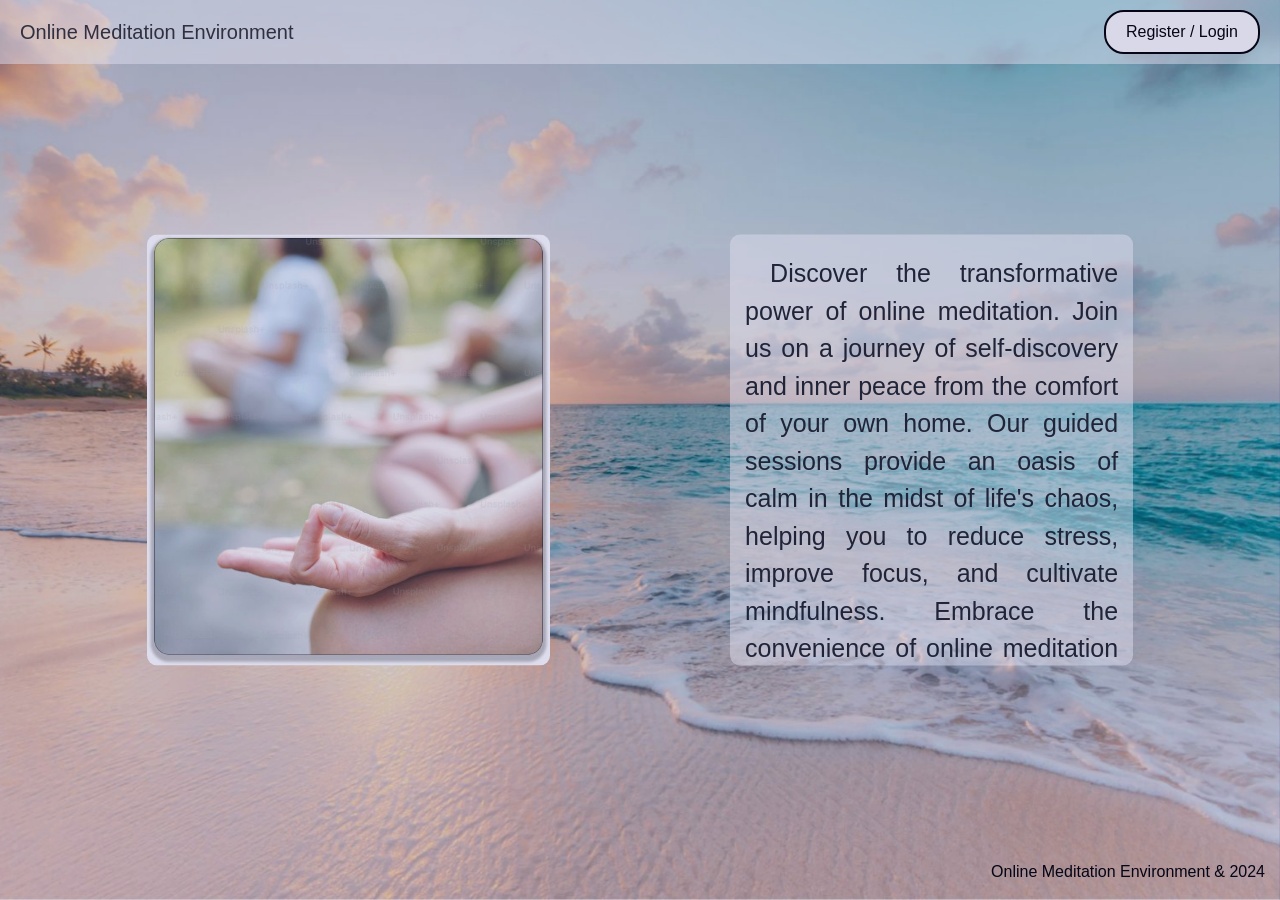
<file: index.html>
<html lang="en">
  <head>
    <meta charset="UTF-8" />
    <meta
      name="viewport"
      content="width=device-width, initial-scale=1.0" />
    <meta
      http-equiv="X-UA-Compatible"
      content="ie=edge" />

    <title>Online Meditation Environment</title>

    <!--Links-->

    <!--Bootstrap-->
    <link
      rel="stylesheet"
      href="https://stackpath.bootstrapcdn.com/bootstrap/4.4.1/css/bootstrap.min.css"
      integrity="sha384-Vkoo8x4CGsO3+Hhxv8T/Q5PaXtkKtu6ug5TOeNV6gBiFeWPGFN9MuhOf23Q9Ifjh"
      crossorigin="anonymous" />

    <!--Mystyle-->
    <link
      rel="stylesheet"
      href="./css/index.css" />

    <!--Google Font Style-->
    <link
      href="https://fonts.googleapis.com/css?family=Notable|Permanent+Marker|Roboto|Saira+Stencil+One&display=swap"
      rel="stylesheet" />
  </head>

  <body>
    <!--Hero Image-->

    <div
      id="home"
      class="hero-image">
      <div class="hero-video">
        <div class="hero-wo">
          <!-- <video
            autoplay="autoplay"
            loop="loop"
            muted
            defaultMuted
            playsinline
            id="myVideo"
            controls="false">
            <source
              src="./assets/video/pexels-rostislav-uzunov-7513671.mp4"
              type="video/mp4" />
          </video> -->
          <img
            src="./assets/image/index.jpg"
            alt="" />
        </div>
      </div>
      <br />
    </div>
    <div class="header">
      <div class="center-box">
        <p>Online Meditation Environment</p>
      </div>
      <button
      onclick="fadeAndRedirect();"
      class="btn custom-button"
      style="position: relative; z-index: 1000;">
      Register / Login
    </button>
    </div>
    <div class="content"  id="textContainer">
      <img src="./assets/image/index_popup.jpg" alt="">
        <div  class="text">
          <div>Discover the transformative power of online meditation. Join us on a journey of self-discovery and inner peace from the comfort of your own home. Our guided sessions provide an oasis of calm in the midst of life's chaos, helping you to reduce stress, improve focus, and cultivate mindfulness. Embrace the convenience of online meditation and unlock a world of relaxation at your fingertips. 
          </div>
          
          <div>Let's start this journey together......</div>
        </div>
    </div>
    <div class="footer">
      <p>Online Meditation Environment & 2024</p>
    </div>
  </body>
  <!--Script-->
  <script
    src="https://code.jquery.com/jquery-3.4.1.slim.min.js"
    integrity="sha384-J6qa4849blE2+poT4WnyKhv5vZF5SrPo0iEjwBvKU7imGFAV0wwj1yYfoRSJoZ+n"
    crossorigin="anonymous"></script>
  <script
    src="https://cdn.jsdelivr.net/npm/popper.js@1.16.0/dist/umd/popper.min.js"
    integrity="sha384-Q6E9RHvbIyZFJoft+2mJbHaEWldlvI9IOYy5n3zV9zzTtmI3UksdQRVvoxMfooAo"
    crossorigin="anonymous"></script>
  <script
    src="https://stackpath.bootstrapcdn.com/bootstrap/4.4.1/js/bootstrap.min.js"
    integrity="sha384-wfSDF2E50Y2D1uUdj0O3uMBJnjuUD4Ih7YwaYd1iqfktj0Uod8GCExl3Og8ifwB6"
    crossorigin="anonymous"></script>
  <script src="./js/index.js"></script>
</html>
</file>
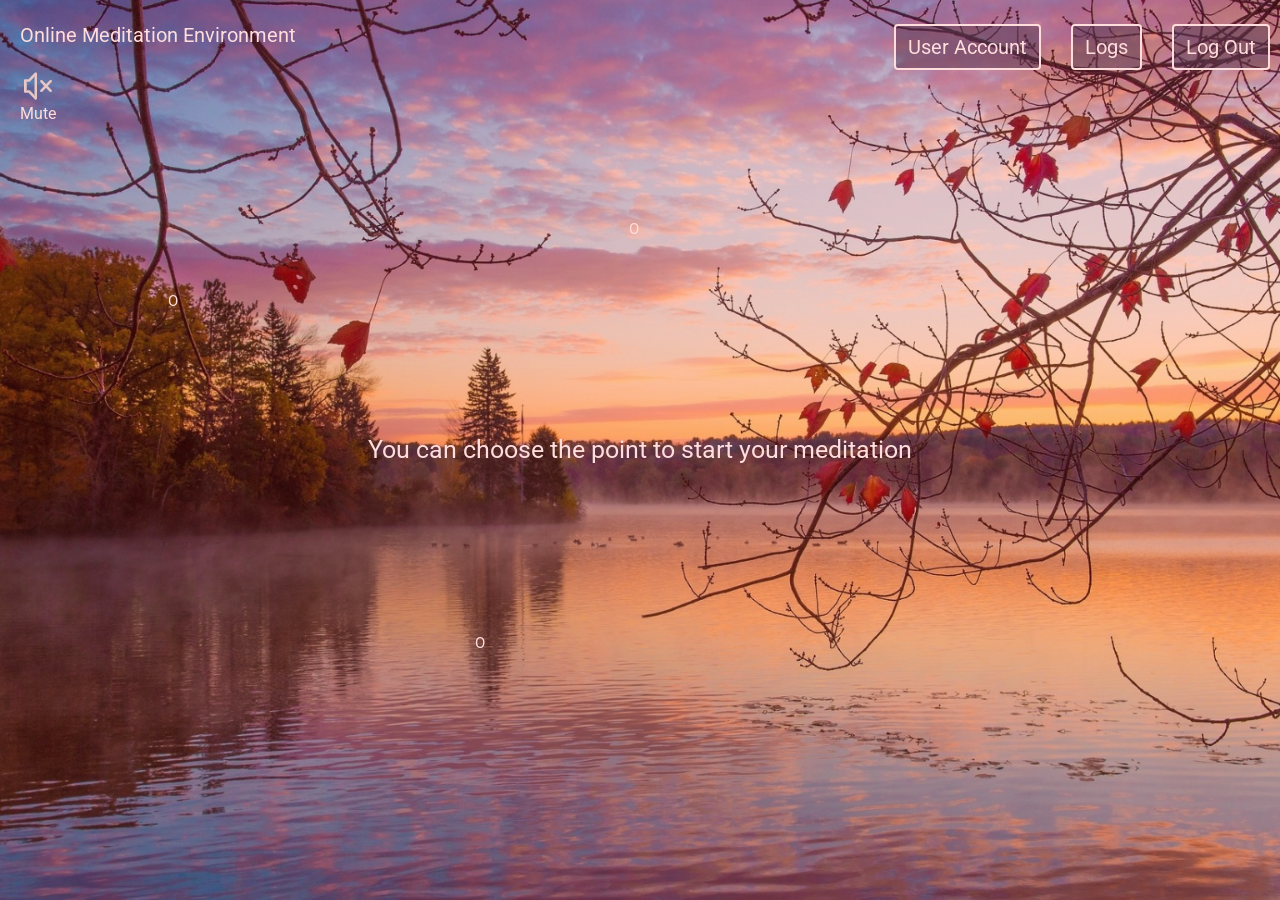
<file: meditation.html>
<html lang="en">

<head>
    <meta charset="UTF-8">
    <meta name="viewport" content="width=device-width, initial-scale=1.0">
    <meta http-equiv="X-UA-Compatible" content="ie=edge">
    <title>Online Meditation Environment</title>

    <!--Links-->

    <!--Bootstrap-->
    <link rel="stylesheet" href="https://stackpath.bootstrapcdn.com/bootstrap/4.4.1/css/bootstrap.min.css"
        integrity="sha384-Vkoo8x4CGsO3+Hhxv8T/Q5PaXtkKtu6ug5TOeNV6gBiFeWPGFN9MuhOf23Q9Ifjh" crossorigin="anonymous">

    <!--Mystyle-->
    <link rel="stylesheet" href="./css/meditation.css">

    <!--Google Font Style-->
    <link href="https://fonts.googleapis.com/css?family=Notable|Permanent+Marker|Roboto|Saira+Stencil+One&display=swap"
        rel="stylesheet">
</head>
<style>
</style>
<body>
    <!--Hero Image-->

    <div id="home" class="hero-image">
        <div class="hero-video">
            <div class="hero-wo">
                <!-- <video autoplay="autoplay" loop="loop" muted defaultMuted playsinline id="myVideo" controls>
                    <source src="./assets/video/开始冥想.mp4" type="video/mp4">
                    </video> -->
          <img src="./assets/image/meditation.jpg" alt=""/>

            </div>
            <div class="title">
              <span>Online Meditation Environment</span>
          </div>
          <div class="centre-content">
            <span>You can choose the point to start your meditation</span>
        </div>
            <div class="setting-time">
            
                <div class="img-font-box" style="position: relative;margin-top: 30px;">
                    <div>
                        <!-- <div>
                            <img src="./assets/image/home.png" alt="" class="titme-hover" data-toggle="modal"
                                data-target="#confirmModalReturn">
                        </div> -->
                    </div>
                </div>
                <!-- <div id="container-countdown">
                    <div id="count" class="is-hied">
                        <p id="countdown"></p>
                    </div>
                </div> -->
                <!-- <div class="img-font-box">
                    <div>
                        <img src="./assets/image/sttingTime.png" alt="" class="titme-hover" data-toggle="modal"
                            data-target="#confirmModal">
                    </div>
                    <div class="font-style">
                        <span>Set time</span>
                    </div>
                </div>
                <div class="img-font-box" id="play">
                    <div>
                        <img src="./assets/image/start1.png" alt="" class="start-img">
                    </div>
                    <div class="font-style">
                        <span>Start</span>
                    </div>
                </div>
                <div class="img-font-box" id="stop">
                    <div>
                        <img src="./assets/image/pause.png" alt="" class="start-img">
                    </div>
                    <div class="font-style">
                        <span>Pause</span>
                    </div>
                </div>
                <div class="img-font-box" id="reset">
                    <div>
                        <img src="./assets/image/reset.png" alt="" class="start-img">
                    </div>
                    <div class="font-style">
                        <span>Reset</span>
                    </div>
                </div> -->
                <div class="img-font-box" id="Mute" style="opacity: 1;">
                    <div>
                        <img src="./assets/image/closeAudio.png" alt="" class="start-img" id="myImage">
                    </div>
                    <div class="font-style">
                        <span>Mute</span>
                    </div>
                </div>
            </div>
            <div class="custom-button" style="top: 30%; left: 10%;">
                <button onclick="fadeAndRedirect();" class="btn  mt-5 custom-button"
                    style="position: relative;z-index: 999;" id="btn01">O</button>
            </div>
            <div class="custom-button1" style="top: 68%; left: 34%;">
                <button onclick="fadeAndRedirect1();" class="btn mt-5 custom-button"
                    style="position: relative;" id="btn02">O</button>
            </div>
            <div class="custom-button2" style="top: 22%; left: 46%;">
                <button onclick="fadeAndRedirect2();" class="btn  mt-5 custom-button"
                    style="position: relative;" id="btn03">O</button>
            </div>
            <!-- <div class="custom-button-bottom" style="top: 84%; left: 6%;">
                <button type="button" class="btn  mt-5 custom-button" data-toggle="tooltip"
                    data-placement="top" title="Don't feel alone, I'll accompany you." id="btn04">
                    O
                </button>
            </div> -->
        </div>
        <br>
        <div class="order-box">
            <div>
              <button
                class="order-btn btn mt-5"
                type="button"
                class="btn btn-primary"
                data-toggle="modal"
                data-target="#exampleModalCenter">
                User Account
              </button>
            </div>
            <div>
              <button
                class="order-btn btn mt-5"
                type="button"
                class="btn btn-primary"
                data-toggle="modal"
                data-target="#examplehistoryRecord">
                Logs
              </button>
            </div>
            <div>
              <button
                class="order-btn btn mt-5"
                type="button"
                data-toggle="modal"
                data-target="#confirmModal">
                Log Out
              </button>
            </div>
          </div>
          <div
            class="modal fade"
            id="exampleModalCenter"
            tabindex="-1"
            role="dialog"
            aria-labelledby="exampleModalCenterTitle"
            aria-hidden="true">
            <div
              class="modal-dialog modal-dialog-centered"
              style="max-width: 800px"
              role="document">
              <div class="modal-content">
                <div class="modal-header">
                  <h5
                    class="modal-title"
                    id="exampleModalCenterTitle">
                    User Center
                  </h5>
                  <button
                    type="button"
                    class="close"
                    data-dismiss="modal"
                    aria-label="Close">
                    <span aria-hidden="true">&times;</span>
                  </button>
                </div>
                <div class="modal-body">
                  <div class="flex-box">
                    <form>
                      <div class="form-group row">
                        <label
                          for="inputPassword"
                          class="col-sm-2 col-form-label"
                          style="color: #fff"
                          >Username</label
                        >
                        <div class="col-sm-10">
                          <input
                            class="form-control"
                            id="name"
                            placeholder="Username" />
                        </div>
                      </div>
                      <div class="form-group row">
                        <label
                          for="inputPassword"
                          class="col-sm-2 col-form-label"
                          style="color: #fff"
                          >First name</label
                        >
                        <div class="col-sm-10">
                          <input
                            class="form-control"
                            id="Family name"
                            placeholder="First name" />
                        </div>
                      </div>
                      <div class="form-group row">
                        <label
                          for="inputPassword"
                          class="col-sm-2 col-form-label"
                          style="color: #fff"
                          >Family name</label
                        >
                        <div class="col-sm-10">
                          <input
                            class="form-control"
                            id="Family name"
                            placeholder="Family name" />
                        </div>
                      </div>
                      <div class="form-group row">
                        <label
                          for="inputPassword"
                          class="col-sm-2 col-form-label"
                          style="color: #fff"
                          >Birthday</label
                        >
                        <div class="col-sm-10">
                          <input
                            class="form-control"
                            id="Birthday"
                            placeholder="Birthday" />
                        </div>
                      </div>
                      <div class="form-group row">
                        <label
                          for="inputPassword"
                          class="col-sm-2 col-form-label"
                          style="color: #fff"
                          >Email</label
                        >
                        <div class="col-sm-10">
                          <input
                            class="form-control"
                            id="Email"
                            placeholder="Email" />
                        </div>
                      </div>
                      <div class="form-group row">
                        <label
                          for="inputPassword"
                          class="col-sm-2 col-form-label"
                          style="color: #fff"
                          >Password</label
                        >
                        <div class="col-sm-10">
                          <input
                            class="form-control"
                            id="Password"
                            placeholder="Password" />
                        </div>
                      </div>
                      <div class="form-group row">
                        <label
                          for="inputPassword"
                          class="col-sm-2 col-form-label"
                          style="color: #fff"
                          >ConfirmPwd</label
                        >
                        <div class="col-sm-10">
                          <input
                            class="form-control"
                            id="Etc"
                            placeholder="ConfirmPwd" />
                        </div>
                      </div>
                    </form>
                  </div>
                </div>
                <div class="modal-footer">
                  <button
                    type="button"
                    class="color-btn btn btn-secondary"
                    data-dismiss="modal">
                    Close
                  </button>
                  <button
                    type="button"
                    class="color-btn btn btn-secondary">
                    Save
                  </button>
                </div>
              </div>
            </div>
          </div>
          <div
            class="modal fade"
            id="examplehistoryRecord"
            tabindex="-1"
            role="dialog"
            aria-labelledby="exampleModalCenterTitle"
            aria-hidden="true">
            <div
              class="modal-dialog modal-dialog-centered"
              style="max-width: 800px"
              role="document">
              <div class="modal-content">
                <div class="modal-header">
                  <h5
                    class="modal-title"
                    id="exampleModalCenterTitle">
                    Logs
                  </h5>
                  <button
                    type="button"
                    class="close"
                    data-dismiss="modal"
                    aria-label="Close">
                    <span aria-hidden="true">&times;</span>
                  </button>
                </div>
                <div
                  class="modal-body"
                  id="testTable">
                  <table class="table table-dark">
                    <thead>
                      <tr>
                        <th scope="col">id</th>
                        <th scope="col">Login time</th>
                        <th scope="col">Meditation time</th>
                        <th scope="col">Feelings before</th>
                        <th scope="col">Feelings after</th>
                      </tr>
                    </thead>
                    <tbody>
                      <tr>
                        <th scope="row">1</th>
                        <td>Mark</td>
                        <td>Otto</td>
                        <td>@mdo</td>
                        <td>@mdo</td>
                      </tr>
                      <tr>
                        <th scope="row">2</th>
                        <td>Jacob</td>
                        <td>Thornton</td>
                        <td>Thornton</td>
                        <td>@fat</td>
                      </tr>
                      <tr>
                        <th scope="row">3</th>
                        <td>Larry</td>
                        <td>the Bird</td>
                        <td>@twitter</td>
                        <td>@twitter</td>
                      </tr>
                      <tr>
                        <th scope="row">4</th>
                        <td>Larry</td>
                        <td>the Bird</td>
                        <td>the Bird</td>
                        <td>@twitter</td>
                      </tr>
                      <tr>
                        <th scope="row">5</th>
                        <td>Larry</td>
                        <td>the Bird</td>
                        <td>@twitter</td>
                        <td>the Bird</td>
                      </tr>
                      <tr>
                        <th scope="row">6</th>
                        <td>Larry</td>
                        <td>the Bird</td>
                        <td>@twitter</td>
                        <td>Larry</td>
                      </tr>
                      <tr>
                        <th scope="row">3</th>
                        <td>Larry</td>
                        <td>the Bird</td>
                        <td>@twitter</td>
                        <td>@twitter</td>

                      </tr>
                      <tr>
                        <th scope="row">3</th>
                        <td>Larry</td>
                        <td>the Bird</td>
                        <td>@twitter</td>
                        <td>@twitter</td>
                      </tr>
                      <tr>
                        <th scope="row">3</th>
                        <td>Larry</td>
                        <td>the Bird</td>
                        <td>@twitter</td>
                        <td>@twitter</td>
                      </tr>
                      <tr>
                        <th scope="row">3</th>
                        <td>Larry</td>
                        <td>the Bird</td>
                        <td>@twitter</td>
                        <td>@twitter</td>
                      </tr>
                      <tr>
                        <th scope="row">3</th>
                        <td>Larry</td>
                        <td>the Bird</td>
                        <td>@twitter</td>
                        <td>@twitter</td>
                      </tr>
                      <tr>
                        <th scope="row">3</th>
                        <td>Larry</td>
                        <td>the Bird</td>
                        <td>@twitter</td>
                        <td>@twitter</td>
                      </tr>
                      <tr>
                        <th scope="row">3</th>
                        <td>Larry</td>
                        <td>the Bird</td>
                        <td>@twitter</td>
                        <td>@twitter</td>
                      </tr>
                      <tr>
                        <th scope="row">3</th>
                        <td>Larry</td>
                        <td>the Bird</td>
                        <td>@twitter</td>
                        <td>@twitter</td>
                      </tr>
                      <tr>
                        <th scope="row">3</th>
                        <td>Larry</td>
                        <td>the Bird</td>
                        <td>@twitter</td>
                        <td>@twitter</td>
                      </tr>
                      <tr>
                        <th scope="row">3</th>
                        <td>Larry</td>
                        <td>the Bird</td>
                        <td>@twitter</td>
                        <td>@twitter</td>
                      </tr>
                      <tr>
                        <th scope="row">3</th>
                        <td>Larry</td>
                        <td>the Bird</td>
                        <td>@twitter</td>
                        <td>@twitter</td>
                      </tr>
                      <tr>
                        <th scope="row">3</th>
                        <td>Larry</td>
                        <td>the Bird</td>
                        <td>@twitter</td>
                        <td>@twitter</td>
                      </tr>
                    </tbody>
                  </table>
                </div>
                <div class="modal-footer">
                  <button
                    type="button"
                    class="color-btn btn btn-secondary"
                    data-dismiss="modal">
                    Close
                  </button>
                  <!-- <button type="button" class="btn btn-primary">Save changes</button> -->
                </div>
              </div>
            </div>
          </div>
          <div
            class="modal fade"
            id="confirmModal"
            tabindex="-1"
            role="dialog">
            <div
              class="modal-dialog"
              role="document">
              <div class="modal-content">
                <div class="modal-header">
                  <h5 class="modal-title">Log out or not</h5>
                  <button
                    type="button"
                    class="close"
                    data-dismiss="modal"
                    aria-label="Close">
                    <span aria-hidden="true">&times;</span>
                  </button>
                </div>
                <div class="modal-body flex-box">
                  <div class="flex-center">
                    <span>Are you sure to log out?</span>
                  </div>
                </div>
                <div class="modal-footer">
                  <button
                    type="button"
                    class="color-btn btn btn-secondary"
                    data-dismiss="modal">
                    Cancel
                  </button>
                  <button
                    type="button"
                    class="color-btn btn btn-secondary"
                    id="confirmButton"
                    onclick="loginOut()">
                    Log out
                  </button>
                </div>
              </div>
            </div>
          </div>


        <!-- <div class="modal fade" id="confirmModal" tabindex="-1" role="dialog" aria-labelledby="exampleModalCenterTitle"
            aria-hidden="true">
            <div class="modal-dialog" role="document">
                <div class="modal-content">
                    <div class="modal-header">
                        <h5 class="modal-title">Set time</h5>
                        <button type="button" class="close" data-dismiss="modal" aria-label="Close">
                            <span aria-hidden="true">&times;</span>
                        </button>
                    </div>
                    <div class="modal-body flex-box">
                        <div class="flex-center" style="display: flex;">
                            <div style="margin-top: 6px;">
                                <span>Please set the time：</span>
                            </div>
                            <div class="input-group">
                                <input type="number" class="form-control" id="timeValue" min="0" max="10"
                                    oninput="if(value> 10)value=10;if(value< 1)value=1">
                                <div class=" input-group-append">
                                    <span class="input-group-text">min</span>
                                </div>
                            </div>
                        </div>

                    </div>
                    <div class="modal-footer">
                        <button type="button" class="color-btn btn btn-secondary" data-dismiss="modal">Cancel</button>
                        <button type="button" class=" color-btn btn btn-secondary" id="confirmButton"
                            onclick="setTime()">Confirm</button>
                    </div> 
                </div>
            </div>
        </div> -->
        <!-- <div
        class="modal fade"
        id="confirmModalReturn"
        tabindex="-1"
        role="dialog">
        <div
          class="modal-dialog"
          role="document">
          <div class="modal-content">
            <div class="modal-header">
              <h5 class="modal-title">Return Home</h5>
              <button
                type="button"
                class="close"
                data-dismiss="modal"
                aria-label="Close">
                <span aria-hidden="true">&times;</span>
              </button>
            </div>
            <div class="modal-body flex-box">
              <div class="flex-center">
                <span>Are you sure to return home？</span>
              </div>
            </div>
            <div class="modal-footer">
              <button
                type="button"
                class="color-btn btn btn-secondary"
                data-dismiss="modal">
                Cancel
              </button>
              <button
                type="button"
                class="color-btn btn btn-secondary"
                id="confirmButton"
                onclick="returnHome()">
                Confirm
              </button>
            </div>
          </div>
        </div>
      </div> -->
    </div>
        <!-- <div class="modal fade" id="confirmModalReturn" tabindex="-1" role="dialog">
            <div class="modal-dialog" role="document">
                <div class="modal-content">
                    <div class="modal-header">
                        <h5 class="modal-title">home back</h5>
                        <button type="button" class="close" data-dismiss="modal" aria-label="Close">
                            <span aria-hidden="true">&times;</span>
                        </button>
                    </div>
                    <div class="modal-body">
                        <div style="color: #fff;">
                            <span>Whether to return to the home page</span>
                        </div>
                        <div style="color: #fff;">
                            <span>Any thoughts on meditation</span>
                        </div>
                        <div style="padding: 20px;">
                            <input class="form-control" placeholder="Please enter your thoughts">
                        </div>
                    </div>
                    <div class="modal-footer">
                        <button type="button" class="color-btn btn btn-secondary" data-dismiss="modal">Cancel</button>
                        <button type="button" class="color-btn btn btn-secondary" id="confirmButton"
                            onclick="returnHome()">Confirm</button>
                    </div>
                </div>
            </div>
        </div> -->
        <div class="modal fade" id="alertMsg" tabindex="-1" role="dialog">
            <div class="modal-dialog" role="document">
                <div class="modal-content">
                    <div class="modal-header alertMsg-head">
                        <button type="button" class="close" data-dismiss="modal">
                            <span aria-hidden="true">&times;</span>
                        </button>
                    </div>
                    <div class="modal-body">
                        <div style="color: #fff;">
                            <span id="alertMsgVal">Whether to return to the home page</span>
                        </div>

                    </div>
                    <div class="modal-footer alertMsg-footer">
                        <button type="button" class="color-btn btn btn-secondary" data-dismiss="modal">OK</button>
                    </div>
                </div>
            </div>
        </div>
        <div>
            <audio id="myAudio" loop>
                <source src="./assets/video/y1972.mp3" />
            </audio>
        </div>
        <!-- 音频1 
        <div>
            <audio id="myAudio1">
                <source src="./assets/video/1517.mp3" />
            </audio>
        </div>
        音频2
        <div>
            <audio id="myAudio2">
                <source src="./assets/video/y1938.mp3" />
            </audio>
        </div>
        
        <div>
            <audio id="myAudio3">
                <source src="./assets/video/y1751.mp3" />
            </audio>
        </div>
        
        <div>
            <audio id="myAudio4">
                <source src="./assets/video/y2008.mp3" />
            </audio>-->
        </div>
    </div>
</body>
<script src="https://code.jquery.com/jquery-3.4.1.slim.min.js"
    integrity="sha384-J6qa4849blE2+poT4WnyKhv5vZF5SrPo0iEjwBvKU7imGFAV0wwj1yYfoRSJoZ+n"
    crossorigin="anonymous"></script>
<script src="https://cdn.jsdelivr.net/npm/popper.js@1.16.0/dist/umd/popper.min.js"
    integrity="sha384-Q6E9RHvbIyZFJoft+2mJbHaEWldlvI9IOYy5n3zV9zzTtmI3UksdQRVvoxMfooAo"
    crossorigin="anonymous"></script>
<script src="https://stackpath.bootstrapcdn.com/bootstrap/4.4.1/js/bootstrap.min.js"
    integrity="sha384-wfSDF2E50Y2D1uUdj0O3uMBJnjuUD4Ih7YwaYd1iqfktj0Uod8GCExl3Og8ifwB6"
    crossorigin="anonymous"></script>
<script src="./js/meditation.js"></script>

</html>
</file>
<file: css/index.css>
h1,
h2 {
  font-weight: 200;
  margin: 0.4em 0;
  font-family: montserrat;
}

h1 {
  font-size: 3.5em;
}

h2 {
  color: white;
  font-size: 2em;
}

.hero-image {
  /*background-color: ;*/
  text-align: center;
  /*background-image: url();*/
}

/* Hero style */

body,
html {
  min-height: 100vh;
}
body {
  width: 100%;
  min-height: 100vh;
  margin: 0;
  padding: 0;
  font-family: Arial, sans-serif;
  background-color: #e9e8e8;
}
/* The hero image */

.hero-image {
  /* Use "linear-gradient" to add a darken background effect to the image (photographer.jpg). This will make the text easier to read */
  /* Set a specific height */
  height: 100%;
  /* Position and center the image to scale nicely on all screens */
  background-position: center;
  background-repeat: no-repeat;
  background-size: cover;
  position: relative;
}

/* Place text in the middle of the image */

.hero-text {
  text-align: center;
  position: absolute;
  top: 50%;
  left: 50%;
  transform: translate(-50%, -50%);
  color: black;
}

/* .hero-video {
  position: relative;
  overflow: hidden;
  height: 100vh; 
} */

.hero-wo {
  pointer-events: none;
}

.hero-wo video::-webkit-media-controls {
  display: none !important;
}
.header {
  box-sizing: border-box;
  width: 100%;
  display: flex;
  justify-content: space-between;
  align-items: center;
  height: auto;
  position: fixed;
  top: 0;
  padding: 10px 20px;
  text-align: center;
  background-color: rgba(255, 255, 255, 0.5); /* 设置背景颜色并添加透明度 */
}

.custom-button {
  background-color: rgba(250, 250, 250);
  border: 2px solid #000;
  color: #000;
  padding: 8px 20px;
  font-size: 16px;
  cursor: pointer;
  border-radius: 20px;
}

.custom-button:hover {
  background-color: transparent;
  color: white;
  border: 2px solid white;
}
.center-box {
  display: flex;
  justify-content: center;
  align-items: center;
}
.center-box p {
  margin: 0;
  display: flex;
  justify-content: center;
  align-items: center;
  font-size: 20px;
  color: #333;
}
.center-box img {
  width: 60px;
  height: auto;
}

.content {
  display: flex;
  justify-content: center;
  align-items: center;
  text-align: center;
  gap: 180px;
  position: fixed;
  top: 50%;
  left: 50%;
  transform: translate(-50%, -50%);
  width: 90%;
  height: auto;
}

.content img {
  width: 35%;
  height: auto;
  border-radius: 10px;
}

.content .text {
  width: 25%;
  height: 100%;
  background-color: rgba(255, 255, 255, 0.5);
  padding: 20px 15px;
  border-radius: 10px;
  font-size: 25px;
  text-align: justify; /* 左右对齐 */
  overflow: hidden; /* 隐藏溢出的文本 */
  text-indent: 1em; /* 首行空两个文字 */
}

.hero-video img {
  position: fixed;
  top: 0;
  left: 0;
  width: 100%;
  height: 100%;
  object-fit: cover;
  z-index: -100;
}

.mypic {
  border-radius: 150%;
  height: 180px;
  width: 150px;
  background-color: white;
  box-shadow:
    0 4px 8px 0 rgba(0, 0, 0, 0.2),
    0 6px 20px 0 rgba(0, 0, 0, 0.19);
}

.sect3 {
  padding: 100px;
}

#logo1 {
  width: 70px;
  height: 70px;
  -webkit-filter: drop-shadow(8px 8px 10px green);
  filter: drop-shadow(8px 8px 10px green);
}

#contactme {
  align-items: center;
}

#cardimg {
  -webkit-filter: drop-shadow(8px 8px 10px green);
  filter: drop-shadow(8px 8px 10px green);
}

.icons {
  display: block;
  margin-left: auto;
  margin-right: auto;
  width: 50%;
}

/*Carusel style*/

.navbar-brand {
  font-family: "Notable", sans-serif;
  font-size: x-large;
}

html {
  scroll-behavior: smooth;
}

.space {
  padding: 20px;
}

#mypic2 {
  border-radius: 50%;
  height: 180px;
  width: 170px;
  display: block;
  margin-left: auto;
  margin-right: auto;
  padding: 20px;
  -webkit-filter: drop-shadow(8px 8px 10px green);
  filter: drop-shadow(8px 8px 10px green);
}

#img1 {
  -webkit-filter: drop-shadow(8px 8px 10px blue);
  filter: drop-shadow(8px 8px 10px green);
}

.center {
  margin: 0;
  float: none;
  text-align: center;
}

.background {
  background: #ada996;
  /* fallback for old browsers */
  /*  */
  background: -webkit-linear-gradient(to right, #eaeaea, #dbdbdb, #f2f2f2, #ada996);
  /* Chrome 10-25, Safari 5.1-6 */
  background: linear-gradient(to right, #eaeaea, #dbdbdb, #f2f2f2, #ada996);
  /* W3C, IE 10+/ Edge, Firefox 16+, Chrome 26+, Opera 12+, Safari 7+ */
  text-align: center;
  color: black;
}

.centericons {
  display: inline;
  margin-left: auto;
  margin-right: auto;
  width: 50%;
}

.footer {
  position: fixed;
  left: 0;
  bottom: 0;
  width: 100%;
  /* background-color: ; */
  color: #000;
  text-align: right;
  padding-right: 15px;
}

.Companies {
  background-color: lightgray;
  padding: 6%;
}

.card-title {
  font-size: 15px;
}

.line {
  width: 100%;
  border-bottom: 1px solid darkgrey;
}
.modal {
  top: 50% !important;
  left: 50% !important;
  transform: translate(-50%, -50%) !important;
  height: auto !important;
}
</file>
<file: css/meditation.css>
h1,
h2 {
  font-weight: 200;
  margin: 0.4em 0;
  font-family: montserrat;
}

h1 {
  font-size: 3.5em;
}

h2 {
  color: white;
  font-size: 2em;
}

.hero-image {
  /*background-color: ;*/
  text-align: center;
  /*background-image: url();*/
}

/* Hero style */

body,
html {
  height: 100%;
}

/* The hero image */

.hero-image {
  /* Use "linear-gradient" to add a darken background effect to the image (photographer.jpg). This will make the text easier to read */
  /* Set a specific height */
  height: 100%;
  /* Position and center the image to scale nicely on all screens */
  background-position: center;
  background-repeat: no-repeat;
  background-size: cover;
  position: relative;
}

/* Place text in the middle of the image */

.hero-text {
  text-align: center;
  position: absolute;
  top: 50%;
  left: 50%;
  transform: translate(-50%, -50%);
  color: black;
}

/* .hero-video {
  position: relative;
  overflow: hidden;
  height: 100vh; 
} */

.hero-wo {
  pointer-events: none;
  /* 阻止视频元素接收鼠标事件 */
}

.hero-wo img {
  position: fixed;
  top: 0;
  left: 0;
  width: 100%;
  height: 100%;
  object-fit: cover;
}

.mypic {
  border-radius: 150%;
  height: 180px;
  width: 150px;
  background-color: white;
  box-shadow:
    0 4px 8px 0 rgba(0, 0, 0, 0.2),
    0 6px 20px 0 rgba(0, 0, 0, 0.19);
}

.sect3 {
  padding: 100px;
}

#logo1 {
  width: 70px;
  height: 70px;
  -webkit-filter: drop-shadow(8px 8px 10px green);
  filter: drop-shadow(8px 8px 10px green);
}

#contactme {
  align-items: center;
}

#cardimg {
  -webkit-filter: drop-shadow(8px 8px 10px green);
  filter: drop-shadow(8px 8px 10px green);
}

.icons {
  display: block;
  margin-left: auto;
  margin-right: auto;
  width: 50%;
}

/*Carusel style*/

.navbar-brand {
  font-family: "Notable", sans-serif;
  font-size: x-large;
}

html {
  scroll-behavior: smooth;
}

.space {
  padding: 20px;
}

#mypic2 {
  border-radius: 50%;
  height: 180px;
  width: 170px;
  display: block;
  margin-left: auto;
  margin-right: auto;
  padding: 20px;
  -webkit-filter: drop-shadow(8px 8px 10px green);
  filter: drop-shadow(8px 8px 10px green);
}

#img1 {
  -webkit-filter: drop-shadow(8px 8px 10px blue);
  filter: drop-shadow(8px 8px 10px green);
}

.center {
  margin: 0;
  float: none;
  text-align: center;
}

.background {
  background: #ada996;
  /* fallback for old browsers */
  /*  */
  background: -webkit-linear-gradient(to right, #eaeaea, #dbdbdb, #f2f2f2, #ada996);
  /* Chrome 10-25, Safari 5.1-6 */
  background: linear-gradient(to right, #eaeaea, #dbdbdb, #f2f2f2, #ada996);
  /* W3C, IE 10+/ Edge, Firefox 16+, Chrome 26+, Opera 12+, Safari 7+ */
  text-align: center;
  color: black;
}

.centericons {
  display: inline;
  margin-left: auto;
  margin-right: auto;
  width: 50%;
}

.footer {
  position: fixed;
  left: 0;
  bottom: 0;
  width: 100%;
  /* background-color: ; */
  color: white;
  text-align: right;
  padding-right: 15px;
}

.Companies {
  background-color: lightgray;
  padding: 6%;
}

.card-title {
  font-size: 15px;
}

.line {
  width: 100%;
  border-bottom: 1px solid darkgrey;
}

.custom-button {
  position: absolute;
  /* 设置绝对定位 */
  background-color: transparent;
  /* 透明背景 */
  border: none;
  /* 白色边框 */
  color: white;
  /* 白色字体 */
  padding: 10px 20px;
  /* 按钮内边距 */
  font-size: 15px;
  /* 字体大小 */
  cursor: pointer;
  /* 鼠标悬停样式 */
  transition: all 1.5s ease;
  /* 过渡效果 */
}

.custom-button:hover {
  background-color: transparent;
  color: white;
  border: none;
}

.custom-button button::before,
.custom-button button::after {
  content: "Go to the forest";
  /* 设置悬停时要显示的文本 */
  opacity: 0;
  /* 设置初始透明度为0 */
  transition: opacity 1.5s;
  /* 添加过渡效果 */
  position: absolute;
  /* 设置绝对定位 */
  top: 100%;
  /* 将文本定位到按钮上方 */
  left: 50%;
  /* 将文本定位到按钮的水平中间位置 */
  transform: translateX(-50%);
  /* 通过 transform 属性来调整文本的位置 */
  color: #ffffff;
  /* 设定文本颜色为白色 */
  background-color: transparent;
  /* 设定文本背景色为透明 */
  padding: 5px 10px;
  /* 设定文本内边距 */
  border-radius: 5px;
  /* 设定文本边框圆角 */
  font-size: 16px;
  /* 设定文本字体大小 */
  width: 150px;
  /* 增加文本框的宽度 */
}

.custom-button:hover button::before,
.custom-button:hover button::after {
  width: 150px;
  /* 增加文本框的宽度 */
  opacity: 1;
  /* 悬停时透明度为1，显示文本 */
}

.custom-button1 {
  position: absolute;
  /* 设置绝对定位 */
  background-color: transparent;
  /* 透明背景 */
  border: none;
  /* 白色边框 */
  color: transparent;
  /* 白色字体 */
  padding: 10px 20px;
  /* 按钮内边距 */
  font-size: 15px;
  /* 字体大小 */
  cursor: pointer;
  /* 鼠标悬停样式 */
  transition: all 1.5s ease;
  /* 过渡效果 */
}

.custom-button1:hover {
  background-color: transparent;
  color: white;
  border: none;
}

.custom-button1 button::before,
.custom-button1 button::after {
  content: "Go to the lake";
  /* 设置悬停时要显示的文本 */
  opacity: 0;
  /* 设置初始透明度为0 */
  transition: opacity 1.5s;
  /* 添加过渡效果 */
  position: absolute;
  /* 设置绝对定位 */
  top: 100%;
  /* 将文本定位到按钮上方 */
  left: 50%;
  /* 将文本定位到按钮的水平中间位置 */
  transform: translateX(-50%);
  /* 通过 transform 属性来调整文本的位置 */
  color: #ffffff;
  /* 设定文本颜色为白色 */
  background-color: transparent;
  /* 设定文本背景色为透明 */
  padding: 5px 10px;
  /* 设定文本内边距 */
  border-radius: 5px;
  /* 设定文本边框圆角 */
  font-size: 16px;
  /* 设定文本字体大小 */
  width: 150px;
  /* 增加文本框的宽度 */
}

.custom-button1:hover button::before,
.custom-button1:hover button::after {
  width: 150px;
  /* 增加文本框的宽度 */
  opacity: 1;
  /* 悬停时透明度为1，显示文本 */
}

.custom-button-bottom {
  position: absolute;
}

.custom-button-main {
  background-color: transparent;
  /* 透明背景 */
  border: 2px solid transparent;
  /* 白色边框 */
  color: white;
  /* 白色字体 */
  padding: 10px 20px;
  /* 按钮内边距 */
  font-size: 16px;
  /* 字体大小 */
  cursor: pointer;
  /* 鼠标悬停样式 */
}

.custom-button-mainn:hover {
  background-color: transparent;
  color: white;
  /* border: 2px solid white; */
}

.btn:hover {
  color: white !important;
}

.setting-time {
  display: flex;
  flex-direction: column;
  justify-content: center;
  align-items: center;
  position: absolute;
  top: 20px;
  left: 20px;
  z-index: 9999;
}

.img-font-box {
  margin-top: 20px;
  opacity: 0;
  transition: opacity 1s;
}

.img-font-box:hover {
  opacity: 1;
}

.return-home-box {
  position: absolute;
}

.titme-hover:hover {
  cursor: pointer;
}

.modal-content {
  background-color: rgba(55, 59, 89, 0.5) !important;
}

.modal-title {
  color: #fff;
}

.flex-center {
  color: #fff;
}

.color-btn {
  background-color: rgba(55, 59, 89, 0.5) !important;
}

.custom-file-input {
  position: relative;
  z-index: 2;
  width: 50px;
  opacity: 1;
}

.input-group {
  width: 150px;
}

.flex-box {
}

.start-img:hover {
  cursor: pointer;
}

.font-style {
  color: #fff;
  cursor: pointer;
}

#container-countdown {
  font-size: 32px;
  color: rgba(255, 255, 255, 0.5);
  position: absolute;
  left: 120px;
  top: 10px;
  width: 100px;
}
.is-hied:hover {
  opacity: 1;
  cursor: pointer;
}
.is-hied {
  opacity: 0;
  transition: opacity 1s;
}
.alertMsg-head {
  border-bottom: none !important;
  padding: 0 !important;
}

.alertMsg-footer {
  border-top: none !important;
  padding: 0 !important;
  justify-content: center !important;
}

.custom-button2 {
  position: absolute;
  /* 设置绝对定位 */
  background-color: transparent;
  /* 透明背景 */
  border: none;
  /* 白色边框 */
  color: transparent;
  /* 白色字体 */
  padding: 10px 20px;
  /* 按钮内边距 */
  font-size: 15px;
  /* 字体大小 */
  cursor: pointer;
  /* 鼠标悬停样式 */
  transition: all 1s ease;
  /* 过渡效果 */
}

.custom-button2:hover {
  background-color: transparent;
  color: white;
  border: none;
}

.custom-button2 button::before,
.custom-button2 button::after {
  content: "Go to the Cloud";
  /* 设置悬停时要显示的文本 */
  opacity: 0;
  /* 设置初始透明度为0 */
  transition: opacity 1.5s;
  /* 添加过渡效果 */
  position: absolute;
  /* 设置绝对定位 */
  top: 100%;
  /* 将文本定位到按钮上方 */
  left: 50%;
  /* 将文本定位到按钮的水平中间位置 */
  transform: translateX(-50%);
  /* 通过 transform 属性来调整文本的位置 */
  color: #ffffff;
  /* 设定文本颜色为白色 */
  background-color: transparent;
  /* 设定文本背景色为透明 */
  padding: 5px 10px;
  /* 设定文本内边距 */
  border-radius: 5px;
  /* 设定文本边框圆角 */
  font-size: 16px;
  /* 设定文本字体大小 */
  width: 150px;
  /* 增加文本框的宽度 */
}

.custom-button2:hover button::before,
.custom-button2:hover button::after {
  width: 150px;
  /* 增加文本框的宽度 */
  opacity: 1;
  /* 悬停时透明度为1，显示文本 */
}

.hero-wo video::-webkit-media-controls {
  display: none !important;
}
.order-box {
  position: absolute;
  right: 0;
  display: flex;
}

.order-box div {
  margin-right: 10px;
}
.order-btn {
  display: flex;
  justify-content: center;
  align-items: center;
  background-color: rgba(55, 59, 89, 0.5);
  border: 2px solid white;
  color: white;
  font-size: 20px;
  cursor: pointer;
  margin-left: 20px;
}

.mt-5,
.my-5 {
  margin-top: 0 !important;
}

.order-btn :hover {
  color: white;
}
.form-control {
  width: 400px;
}

/* .modal-body {
  display: flex;
} */

.flex-box {
  margin: 0 auto;
  margin-left: 80px;
}

.col-sm-2 {
  width: 200px;
}

.col-form-label {
  width: 350px;
}
.table-dark {
  background-color: rgba(55, 59, 89, 0.5) !important;
}

#testTable {
  max-height: 500px;
  overflow-y: scroll;
}
::-webkit-scrollbar {
  width: 6px;
  height: 6px;
  background-color: rgba(55, 59, 89, 0.5) !important;
}

::-webkit-scrollbar-thumb {
  background-color: rgba(55, 59, 89, 0.5) !important;
  border-radius: 5px;
}
.flex-box {
  display: flex;
}

.flex-center {
  margin-left: 50px;
  color: #fff;
}

.title {
  position: fixed;
  top: 20px;
  left: 20px;
  color: #fff;
  font-size: 20px;
}
.centre-content {
  position: fixed;
  top: 50%;
  left: 50%;
  transform: translate(-50%, -50%);
  font-size: 25px;
  color: #fff;
}
.modal {
  top: 50% !important;
  left: 50% !important;
  transform: translate(-50%, -50%) !important;
  height: auto !important;
}
.checkout {
  padding: 20px 0;
  color: #fff;
  text-align: left;
  font-size: 18px;
}
.label{
  margin-right: 10px !important;
}
input[type=radio]{
  width: 15px !important;
    height: 15px !important;
}
</file>
